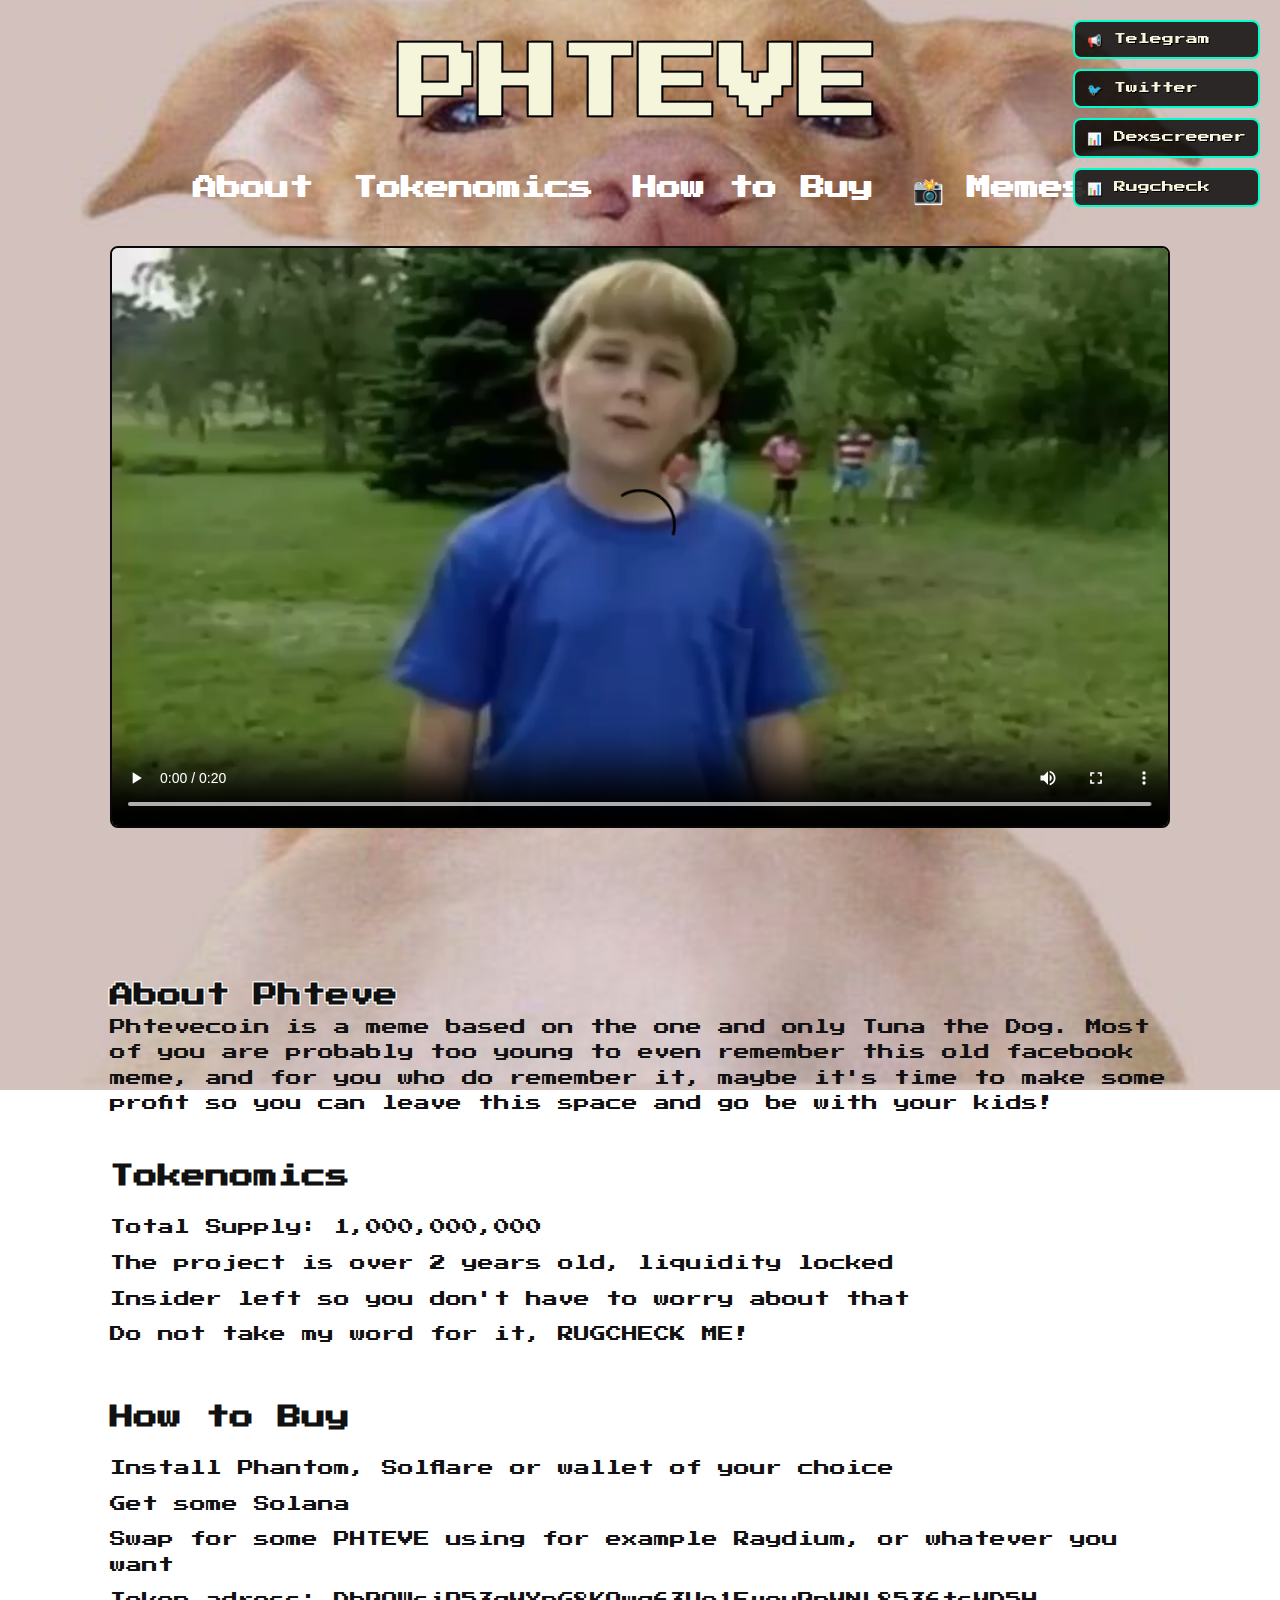
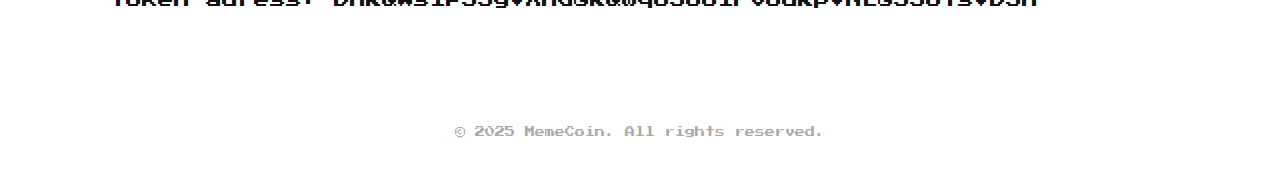
<file: index.html>
<!DOCTYPE html>
<html lang="en">
<head>
  <link href="https://fonts.googleapis.com/css2?family=Press+Start+2P&display=swap" rel="stylesheet">
  <meta charset="UTF-8" />
  <meta name="viewport" content="width=device-width, initial-scale=1.0"/>
  <title>MemeCoin 🚀</title>
  <link rel="stylesheet" href="styles.css" />
</head>
<!-- Add this in your <head> section -->

<body>
  <!-- Floating Social Links (TOP RIGHT CORNER) -->
  <div class="floating-socials">
  <a href="https://t.me/phtevencoinCTO" target="_blank">📢 Telegram</a>
  <a href="https://x.com/phtevencoin" target="_blank">🐦 Twitter</a>
  <a href="https://dexscreener.com/solana/7bhejmybys2pp4f7wedate17f1l8vajh2fljqb8fgj2z" target="_blank">📊 Dexscreener</a>
  <a href="https://rugcheck.xyz/tokens/DhRQWsiP53gVXnG8KQwq63Uo1FvouRpVNL8536tsVD5H" target="_blank">📊 Rugcheck</a>
  </div>

  <!-- Header Section -->
  <header>
    <div class="container">
      <h1>PHTEVE</h1> <!-- Site name / logo -->
      <nav>
  <ul>
    <li><a href="#about">About</a></li>
    <li><a href="#tokenomics">Tokenomics</a></li>
    <li><a href="#buy">How to Buy</a></li>
    <li><a href="memes.html">📸 Memes</a></li>
  </ul>
</nav>
  </div>
  </header>

   <!-- Video Section -->
<section class="video-section">
  <div class="container">
    <video controls width="100%">
      <source src="whoareyou.mp4" type="video/mp4">
      Your browser does not support the video tag.
    </video>
  </div>
</section>



  <!-- About Section -->
  <section id="about" class="section">
    <div class="container">
      <br>
      <br>
      <br>
      <br>
      <h2>About Phteve</h2>
        Phtevecoin is a meme based on the one and only Tuna the Dog.
        Most of you are probably too young to even remember this old facebook meme,
        and for you who do remember it, maybe it's time to make some profit so you can leave this space and go be with your kids!
      </p>
    </div>
  </section>

  <!-- Tokenomics Section -->
  <section id="tokenomics" class="section">
    <div class="container">
      <h2>Tokenomics</h2>
      <ul>
        <!-- Token supply breakdown -->
        <li>Total Supply: 1,000,000,000</li>
        <li> The project is over 2 years old, liquidity locked <li>
        <li> Insider left so you don't have to worry about that</li>
        <li> Do not take my word for it, RUGCHECK ME!</li>
      </ul>
    </div>
  </section>


  <!-- How to Buy Section -->
  <section id="buy" class="section">
    <div class="container">
      <h2>How to Buy</h2>
      <ol>
        <!-- Instructions to buy the token -->
        <li>Install Phantom, Solflare or wallet of your choice</li>
        <li>Get some Solana</li>
        <li>Swap for some PHTEVE using for example Raydium, or whatever you want</li>
        <li>Token adress: DhRQWsiP53gVXnG8KQwq63Uo1FvouRpVNL8536tsVD5H</li>
      </ol>
    </div>
  </section>

  <!-- Footer Section -->
  <footer>
    <div class="container">
      <p>&copy; 2025 MemeCoin. All rights reserved.</p>
    </div>
  </footer>
</body>
</html>
</file>
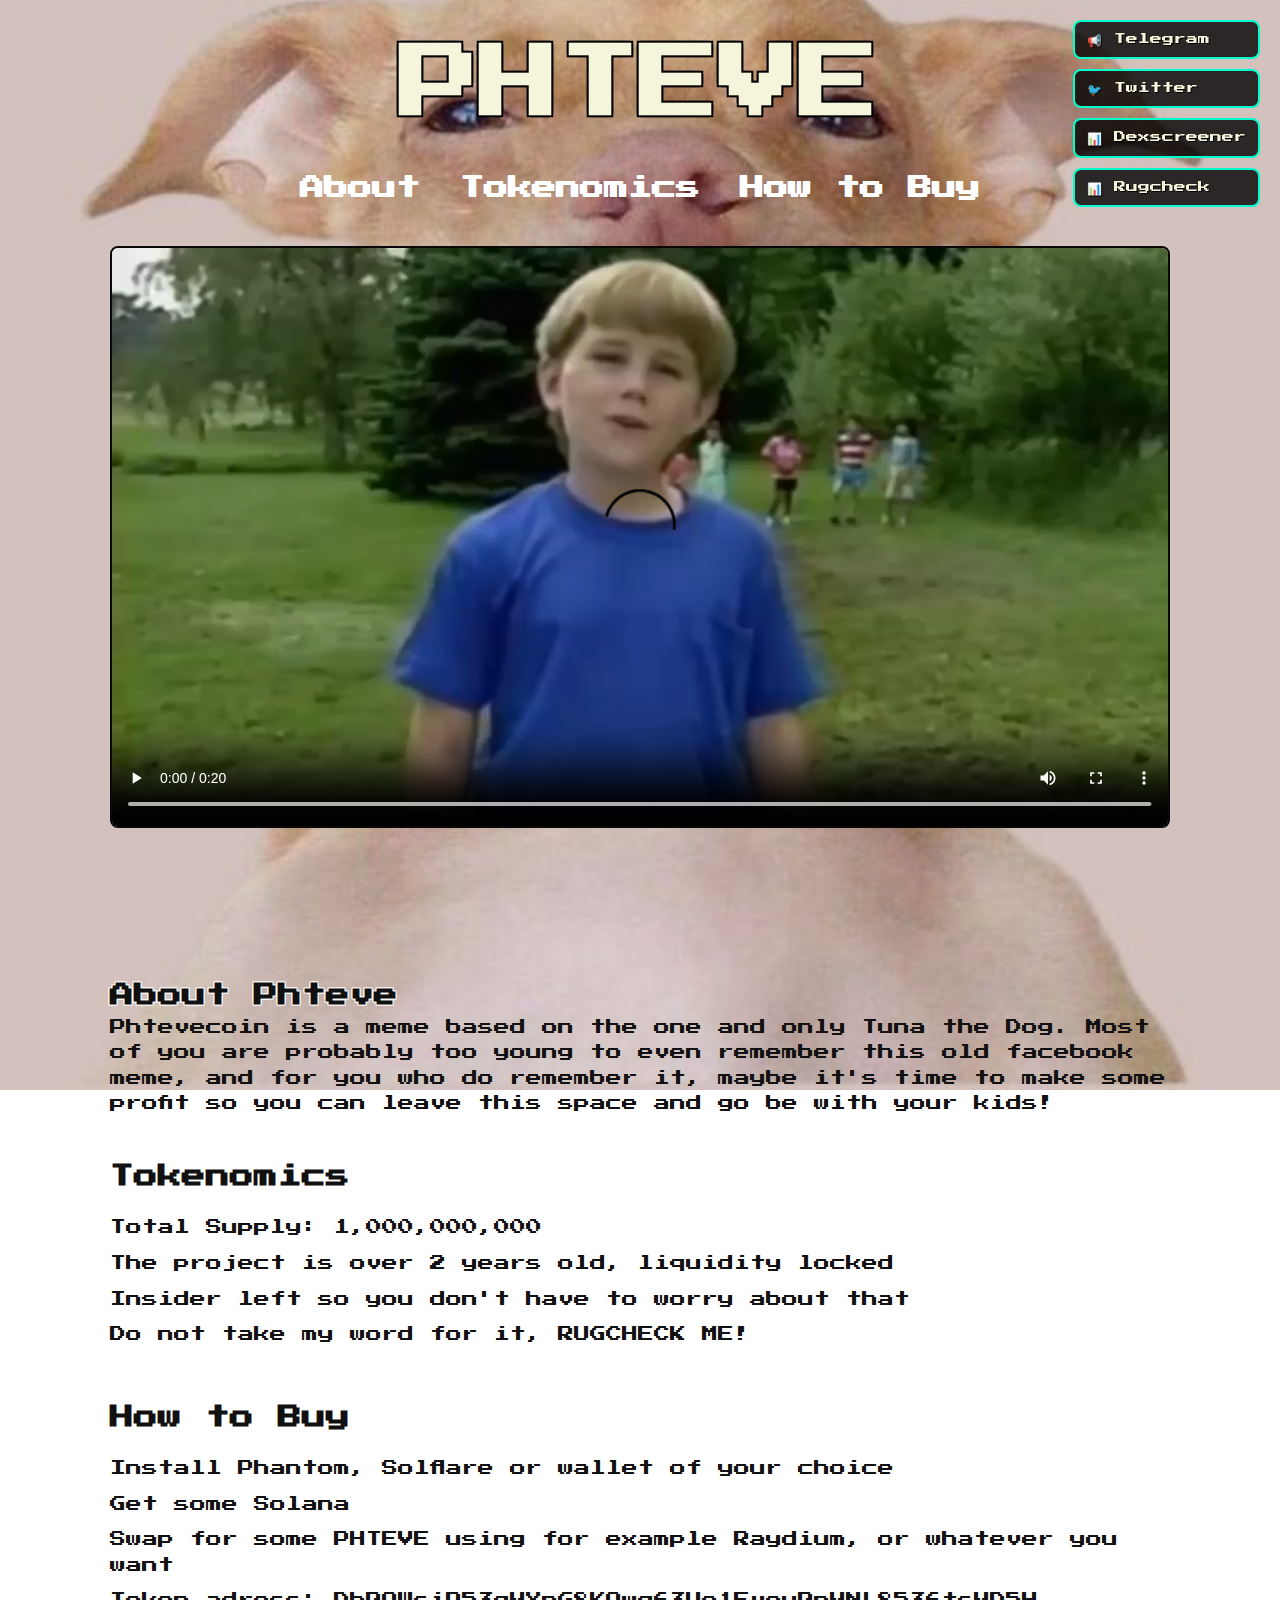
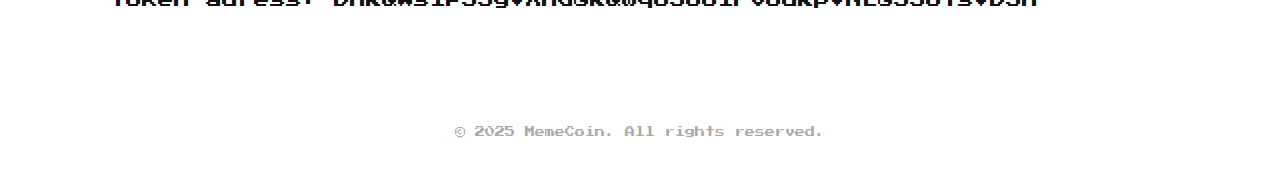
<file: website/index.html>
<!DOCTYPE html>
<html lang="en">
<head>
  <link href="https://fonts.googleapis.com/css2?family=Press+Start+2P&display=swap" rel="stylesheet">
  <meta charset="UTF-8" />
  <meta name="viewport" content="width=device-width, initial-scale=1.0"/>
  <title>MemeCoin 🚀</title>
  <link rel="stylesheet" href="styles.css" />
</head>
<!-- Add this in your <head> section -->

<body>
  <!-- Floating Social Links (TOP RIGHT CORNER) -->
  <div class="floating-socials">
  <a href="https://t.me/phtevencoinCTO" target="_blank">📢 Telegram</a>
  <a href="https://x.com/phtevencoin" target="_blank">🐦 Twitter</a>
  <a href="https://dexscreener.com/solana/7bhejmybys2pp4f7wedate17f1l8vajh2fljqb8fgj2z" target="_blank">📊 Dexscreener</a>
  <a href="https://rugcheck.xyz/tokens/DhRQWsiP53gVXnG8KQwq63Uo1FvouRpVNL8536tsVD5H" target="_blank">📊 Rugcheck</a>
  </div>

  <!-- Header Section -->
  <header>
    <div class="container">
      <h1>PHTEVE</h1> <!-- Site name / logo -->
      <nav>
  <ul>
    <li><a href="#about">About</a></li>
    <li><a href="#tokenomics">Tokenomics</a></li>
    <li><a href="#buy">How to Buy</a></li>
  </ul>
</nav>
  </div>
  </header>

   <!-- Video Section -->
<section class="video-section">
  <div class="container">
    <video controls width="100%">
      <source src="whoareyou.mp4" type="video/mp4">
      Your browser does not support the video tag.
    </video>
  </div>
</section>



  <!-- About Section -->
  <section id="about" class="section">
    <div class="container">
      <br>
      <br>
      <br>
      <br>
      <h2>About Phteve</h2>
        Phtevecoin is a meme based on the one and only Tuna the Dog.
        Most of you are probably too young to even remember this old facebook meme,
        and for you who do remember it, maybe it's time to make some profit so you can leave this space and go be with your kids!
      </p>
    </div>
  </section>

  <!-- Tokenomics Section -->
  <section id="tokenomics" class="section">
    <div class="container">
      <h2>Tokenomics</h2>
      <ul>
        <!-- Token supply breakdown -->
        <li>Total Supply: 1,000,000,000</li>
        <li> The project is over 2 years old, liquidity locked <li>
        <li> Insider left so you don't have to worry about that</li>
        <li> Do not take my word for it, RUGCHECK ME!</li>
      </ul>
    </div>
  </section>


  <!-- How to Buy Section -->
  <section id="buy" class="section">
    <div class="container">
      <h2>How to Buy</h2>
      <ol>
        <!-- Instructions to buy the token -->
        <li>Install Phantom, Solflare or wallet of your choice</li>
        <li>Get some Solana</li>
        <li>Swap for some PHTEVE using for example Raydium, or whatever you want</li>
        <li>Token adress: DhRQWsiP53gVXnG8KQwq63Uo1FvouRpVNL8536tsVD5H</li>
      </ol>
    </div>
  </section>

  <!-- Footer Section -->
  <footer>
    <div class="container">
      <p>&copy; 2025 MemeCoin. All rights reserved.</p>
    </div>
  </footer>
</body>
</html>
</file>
<file: styles.css>
/* Import the Press Start 2P font */
@import url('https://fonts.googleapis.com/css2?family=Press+Start+2P&display=swap');


p, li, ol {
  text-shadow:
    -0.5px -0.5px 0 #fff,
     0.5px -0.5px 0 #fff,
    -0.5px  0.5px 0 #fff,
     0.5px  0.5px 0 #fff;
}

h2, h1 {
  text-shadow:
    -1px -1px 0 #fff,
     1px -1px 0 #fff,
    -1px  1px 0 #fff,
     1px  1px 0 #fff;
}

/* Global settings for the whole page */
* {
  box-sizing: border-box;
  margin: 0;
  padding: 0;
  font-family: 'Press Start 2P', cursive; /* Lively font */
}

html {
  scroll-behavior: smooth;
}

/* Body background and text */
html, body {
   font-family: 'Inter', sans-serif;
  font-size: 16px;
  color: #111;
  line-height: 1.6;
  background: url('background.jpeg') no-repeat center center fixed;
  background-size: cover;
  margin: 0;
  padding: 0;
}

/* Container layout */
.container {
  width: 90%;
  max-width: 1100px;
  margin: auto;
  padding: 20px;
}

/* Header styles */
header {
  background: transparent;
  padding: 0; /* Remove any vertical padding */
  margin: 0;
  border: none; /* Optional: remove border if any */
}

header h1 {
  text-align: center;
  color: beige; /* Set font color */
  font-size: 80px; /* Double the previous size (was ~20px) */
  text-shadow:
    -2px -2px 0 #000,
     2px -2px 0 #000,
    -2px  2px 0 #000,
     2px  2px 0 #000; /* Creates dark border effect */
  margin-bottom: 10px;
}

/* Navigation */
nav ul {
  display: flex;               /* Make it a flex container */
  justify-content: center;     /* Center the links */
  align-items: center;
  list-style: none;
  margin-top: 20px;
  padding: 0;
}

nav ul li {
  margin: 0 20px;
}

nav ul li a {
  color: #fff;
  text-decoration: none;
  transition: color 0.3s ease;
  font-size: 24px;
}

nav ul li a:hover {
  color: #00ffcc;
  transition: color 0.3s ease;
}


.btn {
  padding: 12px 24px;
  background: #dbe4e2;
  color: #000;
  text-decoration: none;
  border-radius: 5px;
  font-weight: bold;
  display: inline-block;
  margin-top: 10px;
}


/* Tokenomics list */
.section ul, .section ol {
  list-style: none;
  padding: 0;
  margin-top: 20px;
  font-size: 16px;
}

.section li {
  margin: 10px 0;
}

/* Footer */
footer {
  background: transparent;
  text-align: center;
  padding: 20px 0;
  margin-top: 40px;
  color: #aaa;
  font-size: 10px;
}


.video-section video {
  max-width: 100%;
  height: auto;
  border: 2px solid #080808;
  border-radius: 8px;
}


/* FLOATING SOCIAL ICONS IN TOP RIGHT */
.floating-socials {
  position: fixed;
  top: 20px;
  right: 20px;
  display: flex;
  flex-direction: column;
  gap: 10px;
  z-index: 1000;
}

.floating-socials a {
  background-color: rgba(0, 0, 0, 0.8);
  color: beige;
  border: 2px solid #00ffcc;
  border-radius: 8px;
  padding: 8px 12px;
  font-family: 'Press Start 2P', cursive;
  font-size: 12px;
  text-decoration: none;
  text-shadow: 1px 1px #000;
  transition: all 0.3s ease;
}

.floating-socials a:hover {
  background-color: #00ffcc;
  color: #000;
}











/* MEME SITE */

.meme-gallery {
  display: grid;
  grid-template-columns: repeat(auto-fill, minmax(250px, 1fr));
  gap: 15px;
  padding: 20px;
}

.meme-gallery img,
.meme-gallery video {
  width: 100%;
  height: 250px;
  object-fit: cover;
  border-radius: 8px;
  box-shadow: 0 4px 8px rgba(0,0,0,0.2);
}

.meme-gallery img:hover {
  transform: scale(1.05);
}


/* === RESPONSIVE FIXES FOR MOBILE DEVICES === */
@media (max-width: 768px) {
  header h1 {
    font-size: 36px;
    padding: 10px 0;
  }

  nav ul {
    flex-direction: column;
    gap: 12px;
    margin-top: 10px;
  }

  nav ul li {
    margin: 5px 0;
  }

  nav ul li a {
    font-size: 16px;
  }

  .floating-socials {
    position: fixed;
    bottom: 10px;
    top: auto;
    right: 0;
    left: 0;
    flex-direction: row;
    justify-content: center;
    padding: 8px;
    gap: 8px;
    background-color: rgba(0, 0, 0, 0.6); /* optional for visibility */
    z-index: 999;
  }

  .floating-socials a {
    font-size: 10px;
    padding: 6px 8px;
    border-width: 1px;
  }

  .container {
    padding: 10px;
    width: 95%;
  }

  h2 {
    font-size: 20px;
    text-align: center;
  }

  p, li, ol {
    font-size: 14px;
  }

  .video-section video {
    border-width: 1px;
  }

  footer {
    font-size: 9px;
    padding: 10px 0;
  }
}
</file>
<file: website/styles.css>
/* Import the Press Start 2P font */
@import url('https://fonts.googleapis.com/css2?family=Press+Start+2P&display=swap');


p, li, ol {
  text-shadow:
    -0.5px -0.5px 0 #fff,
     0.5px -0.5px 0 #fff,
    -0.5px  0.5px 0 #fff,
     0.5px  0.5px 0 #fff;
}

h2, h1 {
  text-shadow:
    -1px -1px 0 #fff,
     1px -1px 0 #fff,
    -1px  1px 0 #fff,
     1px  1px 0 #fff;
}

/* Global settings for the whole page */
* {
  box-sizing: border-box;
  margin: 0;
  padding: 0;
  font-family: 'Press Start 2P', cursive; /* Lively font */
}

html {
  scroll-behavior: smooth;
}

/* Body background and text */
html, body {
   font-family: 'Inter', sans-serif;
  font-size: 16px;
  color: #111;
  line-height: 1.6;
  background: url('background.jpeg') no-repeat center center fixed;
  background-size: cover;
  margin: 0;
  padding: 0;
}

/* Container layout */
.container {
  width: 90%;
  max-width: 1100px;
  margin: auto;
  padding: 20px;
}

/* Header styles */
header {
  background: transparent;
  padding: 0; /* Remove any vertical padding */
  margin: 0;
  border: none; /* Optional: remove border if any */
}

header h1 {
  text-align: center;
  color: beige; /* Set font color */
  font-size: 80px; /* Double the previous size (was ~20px) */
  text-shadow:
    -2px -2px 0 #000,
     2px -2px 0 #000,
    -2px  2px 0 #000,
     2px  2px 0 #000; /* Creates dark border effect */
  margin-bottom: 10px;
}

/* Navigation */
nav ul {
  display: flex;               /* Make it a flex container */
  justify-content: center;     /* Center the links */
  align-items: center;
  list-style: none;
  margin-top: 20px;
  padding: 0;
}

nav ul li {
  margin: 0 20px;
}

nav ul li a {
  color: #fff;
  text-decoration: none;
  transition: color 0.3s ease;
  font-size: 24px;
}

nav ul li a:hover {
  color: #00ffcc;
  transition: color 0.3s ease;
}


.btn {
  padding: 12px 24px;
  background: #dbe4e2;
  color: #000;
  text-decoration: none;
  border-radius: 5px;
  font-weight: bold;
  display: inline-block;
  margin-top: 10px;
}


/* Tokenomics list */
.section ul, .section ol {
  list-style: none;
  padding: 0;
  margin-top: 20px;
  font-size: 16px;
}

.section li {
  margin: 10px 0;
}

/* Footer */
footer {
  background: transparent;
  text-align: center;
  padding: 20px 0;
  margin-top: 40px;
  color: #aaa;
  font-size: 10px;
}


.video-section video {
  max-width: 100%;
  height: auto;
  border: 2px solid #080808;
  border-radius: 8px;
}


/* FLOATING SOCIAL ICONS IN TOP RIGHT */
.floating-socials {
  position: fixed;
  top: 20px;
  right: 20px;
  display: flex;
  flex-direction: column;
  gap: 10px;
  z-index: 1000;
}

.floating-socials a {
  background-color: rgba(0, 0, 0, 0.8);
  color: beige;
  border: 2px solid #00ffcc;
  border-radius: 8px;
  padding: 8px 12px;
  font-family: 'Press Start 2P', cursive;
  font-size: 12px;
  text-decoration: none;
  text-shadow: 1px 1px #000;
  transition: all 0.3s ease;
}

.floating-socials a:hover {
  background-color: #00ffcc;
  color: #000;
}
</file>
